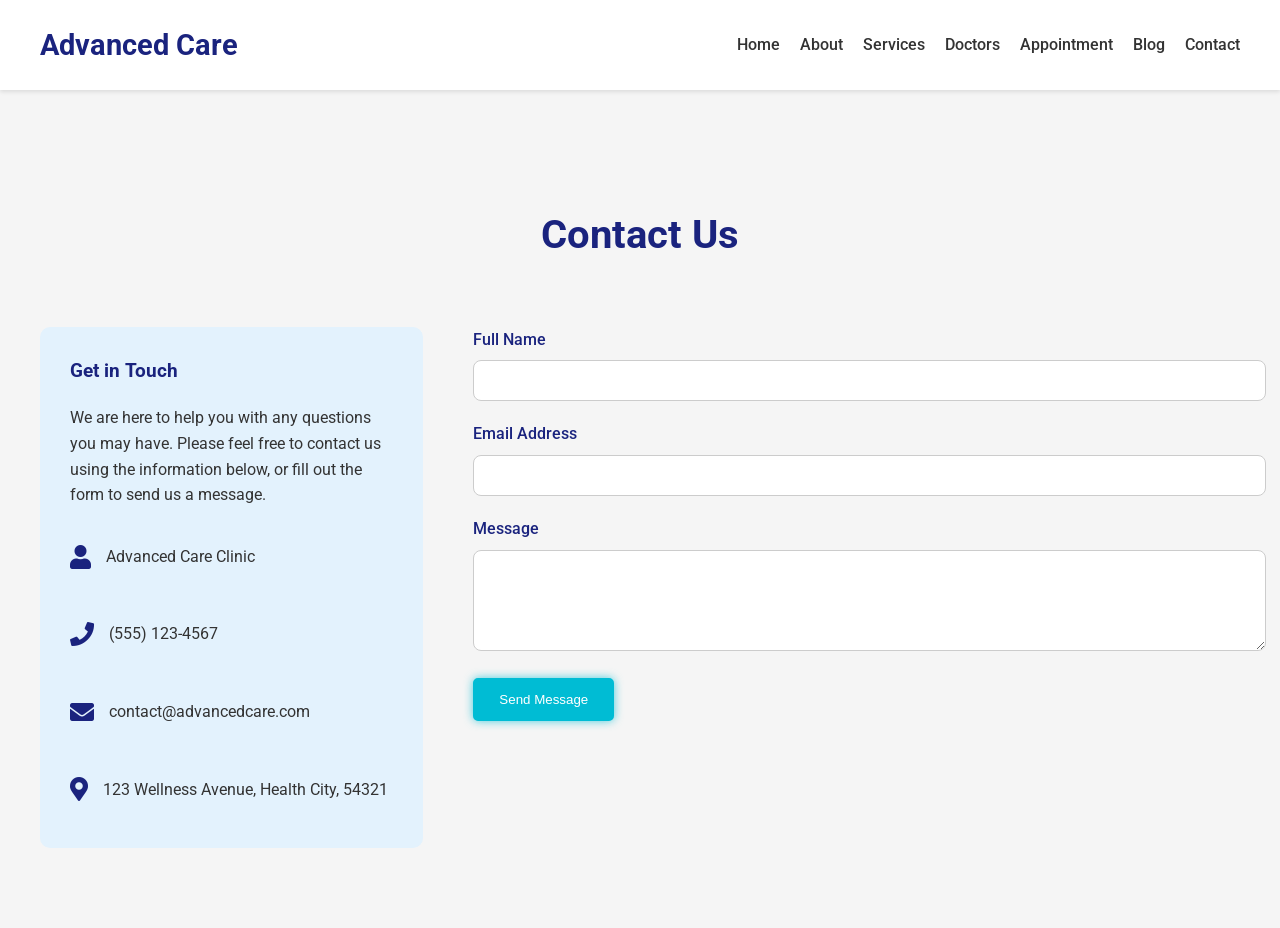
<file: contact.html>
<!DOCTYPE html>
<html lang="en">
<head>
    <meta charset="UTF-8">
    <meta name="viewport" content="width=device-width, initial-scale=1.0">
    <title>Contact Us | Advanced Care</title>
    <link rel="stylesheet" href="style.css">
    <link rel="stylesheet" href="https://cdnjs.cloudflare.com/ajax/libs/font-awesome/5.15.3/css/all.min.css">
</head>
<body>
    <header class="sticky-header">
        <nav class="navbar container">
            <a href="#" class="logo">Advanced Care</a>
            <ul class="nav-menu">
                <li><a href="index.html" class="nav-link">Home</a></li>
                <li><a href="about.html" class="nav-link">About</a></li>
                <li><a href="services.html" class="nav-link">Services</a></li>
                <li><a href="doctors.html" class="nav-link">Doctors</a></li>
                <li><a href="appointment.html" class="nav-link">Appointment</a></li>
                <li><a href="blog.html" class="nav-link">Blog</a></li>
                <li><a href="contact.html" class="nav-link">Contact</a></li>
            </ul>
        </nav>
    </header>

    <main>
        <section class="contact-section section">
            <div class="container">
                <h1 class="section-heading">Contact Us</h1>
                <div class="contact-form-container">
                    <div class="contact-details">
                        <h3>Get in Touch</h3>
                        <p>We are here to help you with any questions you may have. Please feel free to contact us using the information below, or fill out the form to send us a message.</p>
                        <div class="contact-info-item">
                            <i class="fas fa-user"></i>
                            <p>Advanced Care Clinic</p>
                        </div>
                        <div class="contact-info-item">
                            <i class="fas fa-phone"></i>
                            <p>(555) 123-4567</p>
                        </div>
                        <div class="contact-info-item">
                            <i class="fas fa-envelope"></i>
                            <p>contact@advancedcare.com</p>
                        </div>
                        <div class="contact-info-item">
                            <i class="fas fa-map-marker-alt"></i>
                            <p>123 Wellness Avenue, Health City, 54321</p>
                        </div>
                    </div>
                    <form action="#" method="post" class="contact-form">
                        <div class="form-group">
                            <label for="name">Full Name</label>
                            <input type="text" id="name" name="name" required>
                        </div>
                        <div class="form-group">
                            <label for="email">Email Address</label>
                            <input type="email" id="email" name="email" required>
                        </div>
                        <div class="form-group">
                            <label for="message">Message</label>
                            <textarea id="message" name="message" rows="5" required></textarea>
                        </div>
                        <button type="submit" class="btn btn-primary btn-glow">Send Message</button>
                    </form>
                </div>
            </div>
        </section>
    </main>

    <script src="main.js"></script>
</body>
</html>
</file>
<file: style.css>
@import url('https://fonts.googleapis.com/css2?family=Roboto:wght@300;400;500;700&display=swap');

:root {
    --primary-color: #1A237E;
    --secondary-color: #00BCD4;
    --accent-color: #E3F2FD;
    --background-color: #F5F5F5;
    --text-color: #333;
    --heading-color: #1A237E;
    --card-background: #FFFFFF;
    --heading-font: 'Roboto', sans-serif;
    --body-font: 'Roboto', sans-serif;
    --shadow: 0 4px 8px rgba(0, 0, 0, 0.1);
}

body {
    font-family: var(--body-font);
    background-color: var(--background-color);
    color: var(--text-color);
    line-height: 1.6;
    margin: 0;
    font-weight: 400;
}

h1, h2, h3, h4, h5, h6 {
    font-family: var(--heading-font);
    font-weight: 700;
    color: var(--heading-color);
}

a {
    text-decoration: none;
    color: var(--secondary-color);
}

.container {
    max-width: 1200px;
    margin: 0 auto;
    padding: 0 20px;
}

.header, .sticky-header {
    background-color: white;
    box-shadow: 0 2px 4px rgba(0,0,0,0.1);
    position: sticky;
    top: 0;
    z-index: 100;
}

.navbar {
    display: flex;
    justify-content: space-between;
    align-items: center;
    padding: 1rem 0;
}

.logo {
    font-size: 1.8rem;
    font-weight: 700;
    color: var(--primary-color);
}

.nav-menu {
    list-style: none;
    display: flex;
}

.nav-menu li {
    margin-left: 20px;
}

.nav-link {
    color: #333;
    font-weight: 500;
}

.hero-section {
    background: linear-gradient(45deg, var(--primary-color), var(--secondary-color));
    color: white;
    padding: 100px 0;
    text-align: center;
}

.hero-title {
    font-size: 3rem;
    margin-bottom: 20px;
}

.hero-subtitle {
    font-size: 1.2rem;
    margin-bottom: 40px;
}

.btn {
    padding: 12px 24px;
    border-radius: 5px;
    font-weight: 500;
    transition: background-color 0.3s ease;
}

.btn-primary {
    background-color: var(--secondary-color);
    color: white;
    border: 2px solid var(--secondary-color);
}

.btn-primary:hover {
    background-color: #00acc1;
}

.section {
    padding: 80px 0;
}

.section-title, .section-heading {
    text-align: center;
    font-size: 2.5rem;
    margin-bottom: 60px;
}

.commitment-section, .awards-section-home, .features-section, .doctors-section-home, .doctors-section, .appointment-section, .about-section, .timeline-section, .awards-section, .testimonials-section, .services-page-section, .faq-section, .blog-section {
    background-color: white;
    padding: 80px 0;
}

.grid-3 {
    display: grid;
    grid-template-columns: repeat(3, 1fr);
    gap: 30px;
}

.commitment-item, .award-item, .feature, .doctor-card {
    background-color: var(--card-background);
    padding: 30px;
    border-radius: 10px;
    box-shadow: var(--shadow);
    text-align: center;
}

.icon {
    font-size: 3rem;
    color: var(--secondary-color);
    margin-bottom: 20px;
}

.item-title {
    font-size: 1.5rem;
    margin-bottom: 15px;
}

.features-grid {
    display: grid;
    grid-template-columns: repeat(auto-fit, minmax(300px, 1fr));
    gap: 30px;
}

.doctors-grid {
    display: grid;
    grid-template-columns: repeat(auto-fit, minmax(250px, 1fr));
    gap: 30px;
}

.doctor-photo {
    width: 150px;
    height: 150px;
    border-radius: 50%;
    object-fit: cover;
    margin-bottom: 20px;
}

.stats-horizontal {
    display: flex;
    justify-content: space-around;
    gap: 20px;
}

.stats-horizontal .award-item {
    flex: 1;
}

.doctor-card-page {
    background-color: var(--card-background);
    padding: 30px;
    border-radius: 10px;
    box-shadow: var(--shadow);
    text-align: center;
    cursor: pointer;
    transition: transform 0.3s, box-shadow 0.3s;
}

.doctor-card-page:hover {
    transform: translateY(-10px);
    box-shadow: 0 8px 16px rgba(0, 0, 0, 0.2);
}

.doctor-photo-page {
    width: 150px;
    height: 150px;
    border-radius: 50%;
    object-fit: cover;
    margin-bottom: 20px;
}

.doctor-name-page {
    font-size: 1.5rem;
    margin-bottom: 10px;
}

.doctor-specialty-page {
    color: var(--secondary-color);
    font-weight: 500;
}

.modal {
    display: none;
    position: fixed;
    z-index: 1000;
    left: 0;
    top: 0;
    width: 100%;
    height: 100%;
    overflow: auto;
    background-color: rgba(0, 0, 0, 0.6);
}

.modal-content {
    background-color: #fefefe;
    margin: 10% auto;
    padding: 40px;
    border: 1px solid #888;
    width: 80%;
    max-width: 900px;
    border-radius: 10px;
    position: relative;
}

.close-button {
    color: #aaa;
    position: absolute;
    top: 20px;
    right: 30px;
    font-size: 28px;
    font-weight: bold;
    cursor: pointer;
}

.close-button:hover, .close-button:focus {
    color: black;
}

.modal-body {
    display: grid;
    grid-template-columns: 1fr 1fr;
    gap: 40px;
}

.modal-booking-form .form-group {
    margin-bottom: 15px;
}

.modal-booking-form label {
    display: block;
    margin-bottom: 8px;
    font-weight: 500;
    color: var(--heading-color);
}

.modal-booking-form input,
.modal-booking-form select {
    width: 100%;
    padding: 12px;
    border: 1px solid #ccc;
    border-radius: 8px;
    transition: border-color 0.3s, box-shadow 0.3s;
}

.modal-booking-form input:focus,
.modal-booking-form select:focus {
    border-color: var(--secondary-color);
    box-shadow: 0 0 5px rgba(0, 188, 212, 0.5);
    outline: none;
}

.modal-booking-form .btn {
    width: 100%;
    margin-top: 10px;
}

.appointment-form-container, .contact-form-container {
    display: grid;
    grid-template-columns: 1fr 2fr;
    gap: 50px;
    margin-top: 60px;
    align-items: flex-start;
}

.appointment-form .form-row, .contact-form .form-row {
    display: flex;
    gap: 20px;
}

.appointment-form .form-group, .contact-form .form-group {
    margin-bottom: 20px;
    flex: 1;
}

.appointment-form label, .contact-form label {
    display: block;
    margin-bottom: 8px;
    font-weight: 500;
    color: var(--heading-color);
}

.appointment-form input, .appointment-form textarea, .appointment-form select, .contact-form input, .contact-form textarea {
    width: 100%;
    padding: 12px;
    border: 1px solid #ccc;
    border-radius: 8px;
    transition: border-color 0.3s, box-shadow 0.3s;
}

.appointment-form input:focus, .appointment-form textarea:focus, .appointment-form select:focus, .contact-form input:focus, .contact-form textarea:focus {
    border-color: var(--secondary-color);
    box-shadow: 0 0 5px rgba(0, 188, 212, 0.5);
    outline: none;
}

.patient-info, .contact-details {
    background-color: var(--accent-color);
    padding: 30px;
    border-radius: 10px;
}

.patient-info h3, .contact-details h3 {
    margin-top: 0;
}

.contact-info-block, .contact-info-item {
    margin-top: 20px;
    display: flex;
    align-items: center;
    gap: 15px;
}

.contact-info-block h4 {
    display: flex;
    align-items: center;
    gap: 10px;
    color: var(--primary-color);
}

.contact-info-item i {
    font-size: 1.5rem;
    color: var(--primary-color);
}

.btn-glow {
    box-shadow: 0 0 10px rgba(0, 188, 212, 0.7);
    animation: glow 1.5s infinite alternate;
}

@keyframes glow {
    from {
        box-shadow: 0 0 10px rgba(0, 188, 212, 0.7);
    }
    to {
        box-shadow: 0 0 20px rgba(0, 188, 212, 1);
    }
}

.booking-form-container {
    max-width: 600px;
    margin: 0 auto;
    background-color: var(--card-background);
    padding: 40px;
    border-radius: 10px;
    box-shadow: var(--shadow);
}

.booking-form .form-row {
    display: flex;
    gap: 20px;
}

.about-content {
    display: grid;
    grid-template-columns: 1fr 1fr;
    gap: 50px;
    align-items: center;
}

.about-image img {
    max-width: 100%;
    border-radius: 10px;
}

.mission-vision-content {
    display: grid;
    grid-template-columns: 1fr 1fr;
    gap: 50px;
}

.timeline {
    position: relative;
    max-width: 800px;
    margin: 0 auto;
}

.timeline::after {
    content: '';
    position: absolute;
    width: 4px;
    background-color: var(--primary-color);
    top: 0;
    bottom: 0;
    left: 50%;
    margin-left: -2px;
}

.timeline-item {
    padding: 10px 40px;
    position: relative;
    width: 50%;
}

.timeline-item:nth-child(odd) {
    left: 0;
}

.timeline-item:nth-child(even) {
    left: 50%;
}

.timeline-item::after {
    content: '';
    position: absolute;
    width: 20px;
    height: 20px;
    background-color: white;
    border: 4px solid var(--secondary-color);
    top: 25px;
    border-radius: 50%;
    z-index: 1;
}

.timeline-item:nth-child(odd)::after {
    right: -10px;
}

.timeline-item:nth-child(even)::after {
    left: -10px;
}

.timeline-content {
    padding: 20px 30px;
    background-color: var(--card-background);
    border-radius: 10px;
    box-shadow: var(--shadow);
}

.awards-grid {
    display: grid;
    grid-template-columns: repeat(3, 1fr);
    gap: 30px;
}

.testimonials-grid {
    display: grid;
    grid-template-columns: repeat(auto-fit, minmax(300px, 1fr));
    gap: 30px;
}

.testimonial-item {
    background-color: var(--card-background);
    padding: 30px;
    border-radius: 10px;
    box-shadow: var(--shadow);
}

.testimonial-item h4 {
    margin-top: 15px;
    text-align: right;
    color: var(--secondary-color);
}

.services-page-grid {
    display: grid;
    grid-template-columns: repeat(5, 1fr);
    gap: 20px;
}

.service-page-card {
    background-color: var(--card-background);
    padding: 20px;
    border-radius: 10px;
    box-shadow: var(--shadow);
    text-align: center;
    transition: transform 0.3s, box-shadow 0.3s;
}

.service-page-card:hover {
    transform: translateY(-5px);
    box-shadow: 0 6px 12px rgba(0, 0, 0, 0.15);
}

.service-page-icon img {
    width: 60px;
    height: 60px;
    margin-bottom: 15px;
}

.service-page-title {
    font-size: 1.1rem;
    margin-bottom: 10px;
}

.service-page-description {
    font-size: 0.9rem;
    color: #666;
}

.faq-accordion {
    max-width: 800px;
    margin: 0 auto;
}

.faq-item {
    background-color: var(--card-background);
    margin-bottom: 15px;
    border-radius: 8px;
    box-shadow: var(--shadow);
}

.faq-question {
    padding: 20px;
    cursor: pointer;
    font-weight: 500;
    margin: 0;
    position: relative;
}

.faq-question::after {
    content: '+';
    position: absolute;
    right: 20px;
    font-size: 1.5rem;
    transition: transform 0.3s;
}

.faq-answer {
    padding: 0 20px;
    max-height: 0;
    overflow: hidden;
    transition: max-height 0.3s ease, padding 0.3s ease;
}

.faq-item.active .faq-answer {
    padding: 20px;
    max-height: 200px;
}

.faq-item.active .faq-question::after {
    transform: rotate(45deg);
}

.blog-grid {
    display: grid;
    grid-template-columns: repeat(auto-fit, minmax(350px, 1fr));
    gap: 40px;
}

.blog-post-card {
    background-color: var(--card-background);
    border-radius: 10px;
    box-shadow: var(--shadow);
    overflow: hidden;
    transition: transform 0.3s, box-shadow 0.3s;
    opacity: 0;
    transform: translateY(20px);
    animation: fade-in 0.5s ease-out forwards;
}

.blog-post-image img {
    width: 100%;
    height: 220px;
    object-fit: cover;
}

.blog-post-content {
    padding: 25px;
}

.blog-post-title {
    font-size: 1.4rem;
    margin-top: 0;
    margin-bottom: 15px;
}

.blog-post-meta {
    font-size: 0.9rem;
    color: #666;
    margin-bottom: 15px;
}

.blog-post-excerpt {
    font-size: 1rem;
    margin-bottom: 20px;
}

.btn-secondary {
    background-color: transparent;
    color: var(--secondary-color);
    border: 2px solid var(--secondary-color);
}

.btn-secondary:hover {
    background-color: var(--secondary-color);
    color: white;
}

@keyframes fade-in {
    to {
        opacity: 1;
        transform: translateY(0);
    }
}
</file>
